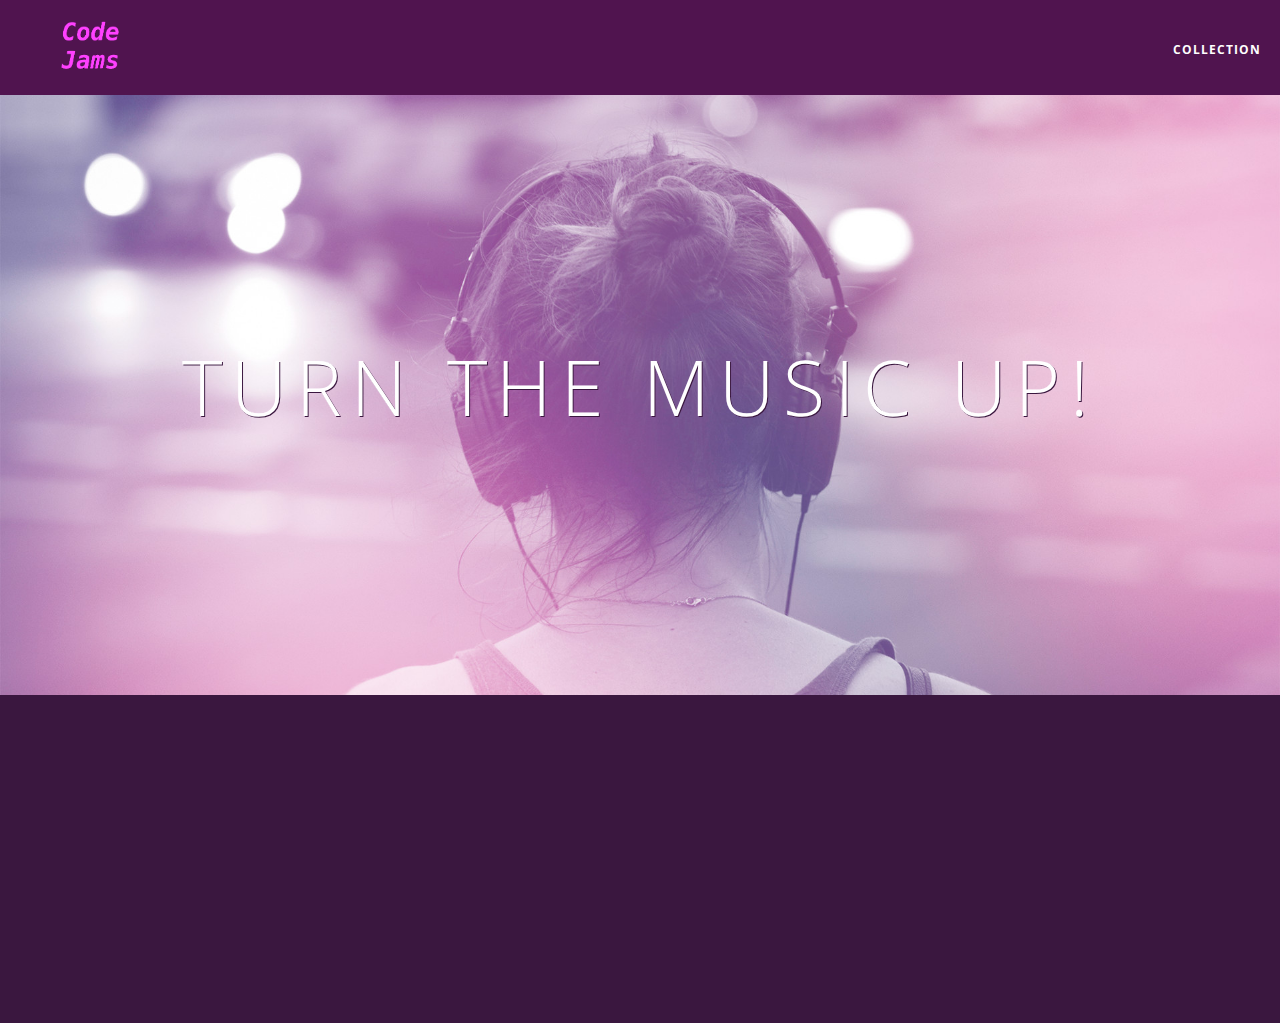
<file: index.html>
<!DOCTYPE html>
<html>
    <head>
        <title>Code Jams</title>
        <meta name="viewport" content="width=device-width, initial-scale=1">
        <link rel="stylesheet" type="text/css" href="http://fonts.googleapis.com/css?family=Open+Sans:400,800,600,700,300">
        <link rel="stylesheet" type="text/css" href="http://code.ionicframework.com/ionicons/2.0.1/css/ionicons.min.css">
        <link rel='stylesheet' type='text/css' href='styles/normalize.css'>
        <link rel="stylesheet" type="text/css" href="styles/main.css">
        <link rel="stylesheet" type="text/css" href="styles/landing.css">
    </head>
    <body class="landing">
        <nav class="navbar"> <!-- navigation bar -->
            <a href="index.html" class="logo">
                  <img src="assets/images/code_jams_logo.png" width="7%" alt="code jams logo">
            </a>
            <div class="links-container">
                <a href="collection.html" class="navbar-link">collection</a>
            </div>
        </nav>
        <section class="hero-content"> <!-- hero content -->
            <h1 class="hero-title">Turn the music up!</h1>
        </section>
        <section class="selling-points container clearfix"> <!-- selling point -->
            <div class="point column third">
                <span class="ion-music-note"></span>
                <h5 class="point-title">Choose your music</h5>
                <p class="point-description">The world is full of music; why should you have to listen to music that someone else chose?</p>
            </div>
            <div class="point column third">
                <span class="ion-radio-waves"></span>
                <h5 class="point-title">Unlimited, streaming, ad-free</h5>
                <p class="point-description">No arbitrary limits. No distractions.</p>
            </div>
            <div class="point column third">
                <span class="ion-iphone"></span>
                <h5 class="point-title">Mobile enabled</h5>
                <p class="point-description">Listen to your music on the go. This streaming service is available on all mobile platforms.</p>
            </div>
        </section>
        <script src="https://code.jquery.com/jquery-2.1.3.min.js"></script>
        <script src="scripts/landing.js"></script>
    </body>
</html>
</file>
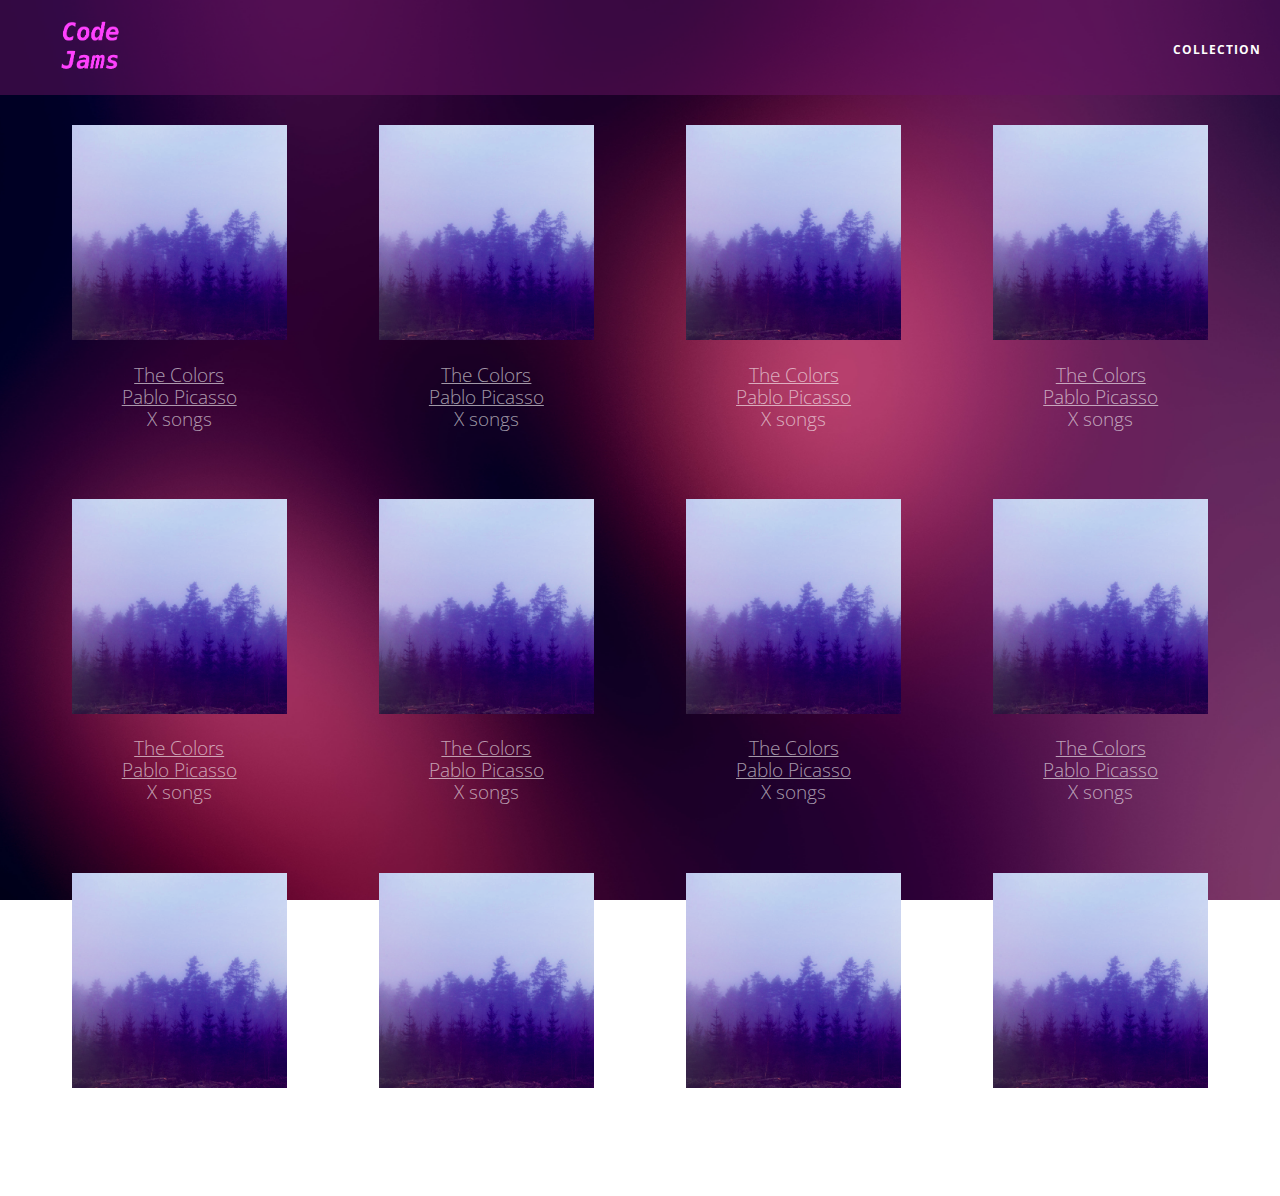
<file: collection.html>
<!DOCTYPE html>
<html>
    <head>
        <title>Code Jams</title>
        <meta name="viewport" content="width=device-width, initial-scale=1">
        <link rel="stylesheet" type="text/css" href="http://fonts.googleapis.com/css?family=Open+Sans:400,800,600,700,300">
        <link rel="stylesheet" type="text/css" href="http://code.ionicframework.com/ionicons/2.0.1/css/ionicons.min.css">
        <link rel='stylesheet' type='text/css' href='styles/normalize.css'>
        <link rel="stylesheet" type="text/css" href="styles/main.css">
        <link rel="stylesheet" type="text/css" href="styles/collection.css">
    </head>
    <body class="collection">
        <nav class="navbar">
            <a href="index.html" class="logo">
                <img src="assets/images/code_jams_logo.png" width="7%" alt="code jams logo">
            </a>
            <div class="links-container">
                <a href="collections.html" class="navbar-link">collection</a>
            </div>
        </nav>
        <section class="album-covers container clearfix">

        </section>
        <script src="https://code.jquery.com/jquery-2.1.3.min.js"></script>
        <script src="scripts/collection.js"></script>
    </body>
</html>
</file>
<file: styles/main.css>
*, *::before, *::after {
    -moz-box-sizing: border-box;
    -webkit-box-sizing: border-box;
    box-sizing: border-box;
}

html {
    height: 100%;
    font-size: 100%;
}

body {
    font-family: 'Open Sans';
    color: white;
    min-height: 100%;
}

.navbar {
    position: relative;
    padding: 0.5rem;
    background-color: rgba(101,18,95,0.5);
    z-index: 1;
}

.navbar .logo {
    position: relative;
    left: 2rem;
    cursor: pointer;
}

.navbar .links-container {
    display: table;
    position: absolute;
    top: 0;
    right: 0;
    height: 100px;
    color: white;
    text-decoration: none; 
}

.links-container .navbar-link {
    display: table-cell;
    position: relative;
    height: 100%;
    padding-left: 1rem;
    padding-right: 1rem;
    vertical-align: middle;
    color: white;
    font-size: 0.625rem;
    letter-spacing: 0.05rem;
    font-weight: 700;
    text-transform: uppercase;
    text-decoration: none;
    cursor: pointer;
}

.links-container .navbar-link:hover {
    color: rgb(233,50,117);
}

.links-container .navbar-link:active {
    color: rgb(233,50,117);
    background-color: white;
}

.container {
    margin: 0 auto;
    max-width: 64rem;
}

/* Medium screens 640px */
@media (min-width: 640px) {
    html { font-size: 112%; }
    
    .column {
        float: left;
        padding-left: 1rem;
        padding-right: 1rem;
    }
    .column.full { width: 100%; }
    .column.two-thirds { width: 66.7%; }
    .column.half { width: 50%; }
    .column.third { width: 33.3%; }
    .column.fourth { width: 25%; }
    .column.flow-opposite { float: right; }
}

/* Large screens 1024px */
@media (min-width: 1024px) {
    html { font-size: 120%; }
}
</file>
<file: styles/landing.css>
body.landing {
    background-color: rgb(58,23,63);
}

.hero-content {
    position: relative;
    min-height: 600px;
    background-image: url(../assets/images/code_jams_bg.jpg);
    background-repeat: no-repeat;
    background-position: center center;
    background-size: cover;
}

.hero-content .hero-title {
    position: absolute;
    top: 40%;
    -webkit-transform: translateY(-50%);
    -moz-transform: translateY(-50%);
    -ms-transform: translateY(-50%);
    transform: translateY(-50%);
    width: 100%;
    text-align: center;
    font-size: 4rem;
    font-weight: 300;
    text-transform: uppercase;
    letter-spacing: 0.5rem;
    text-shadow: 1px 1px 0px rgb(58,23,63);
}

.selling-points {
    position: relative;
}

.point {
    position: relative;
    padding: 2rem;
    text-align: center;
    opacity: 0;
    -webkit-transform: scaleX(0.5) translateY(3rem);
    -moz-transform: scaleX(0.5) translateY(3rem);
    transform: scaleX(0.5) translateY(3rem);
    -webkit-transition: all 1s ease-in;
    -moz-transition: all 1s ease-in;
    transition: all 1s ease-in;
    -webkit-transition-delay: 0.2s;
    -moz-transition-delay: 0.2s;
    transition-delay: 0.2s;
}

.point .point-title {
    font-size: 1.25rem;
}

.ion-music-note,
.ion-radio-waves,
.ion-iphone {
    color: rgb(233,50,117);
    font-size: 5rem;
}
</file>
<file: styles/collection.css>
body.collection {
    background-image: url(../assets/images/blurred_backgrounds/blur_bg_2.jpg);
    background-repeat: no-repeat;
    background-attachment: fixed;
    background-position: center center;
    background-size: cover;
}

.album-covers {
    position: relative;
}

.collection-album-container {
    position: relative;
    margin-top: 30px;
    margin-bottom: 20px;
    text-align: center;
}

.collection-album-container .caption {
    margin-top: 10px;
}

.collection-album-container .caption p {
    font-size: 1rem;
    font-weight: 300;
    color: rgba(255, 255, 255, 0.6);
}

.collection-album-container .caption p a {
    color: rgba(255, 255, 255, 0.6);
}

.collection-album-container img {
    width: 80%;
}
</file>
